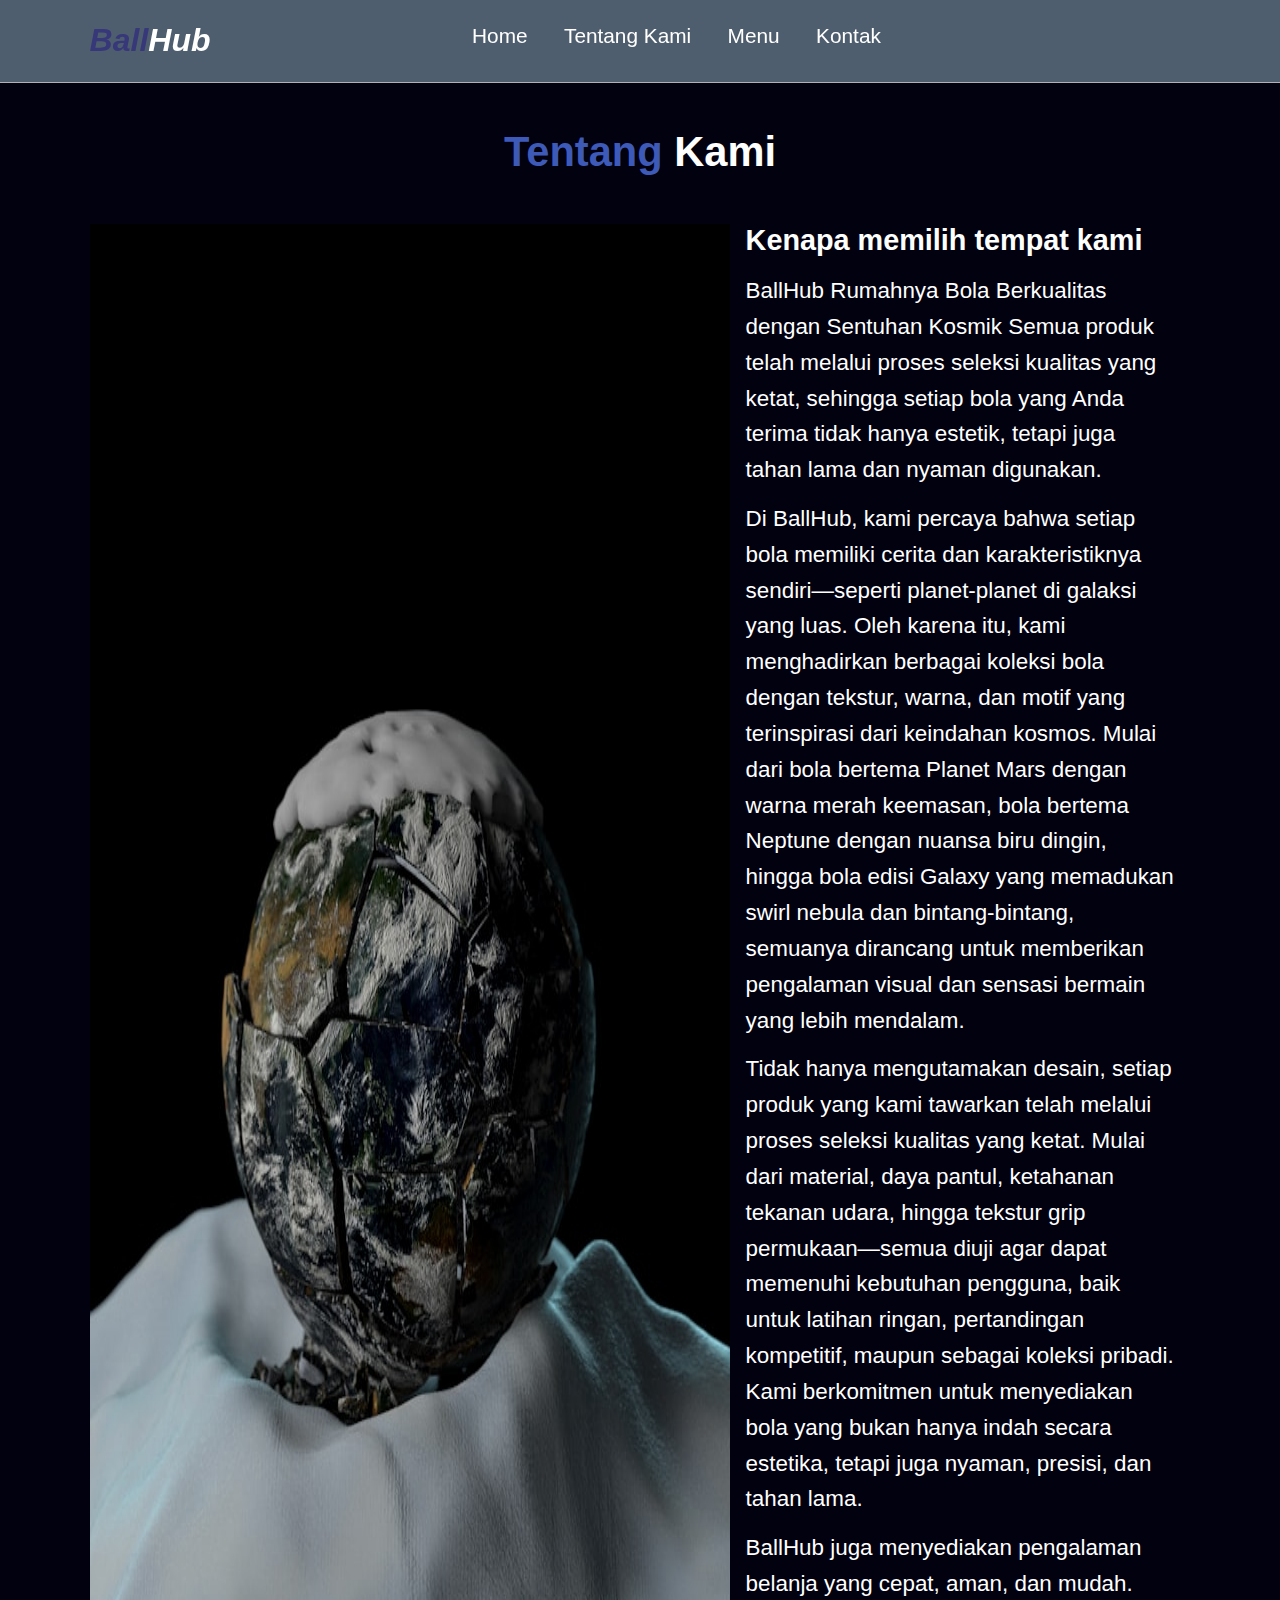
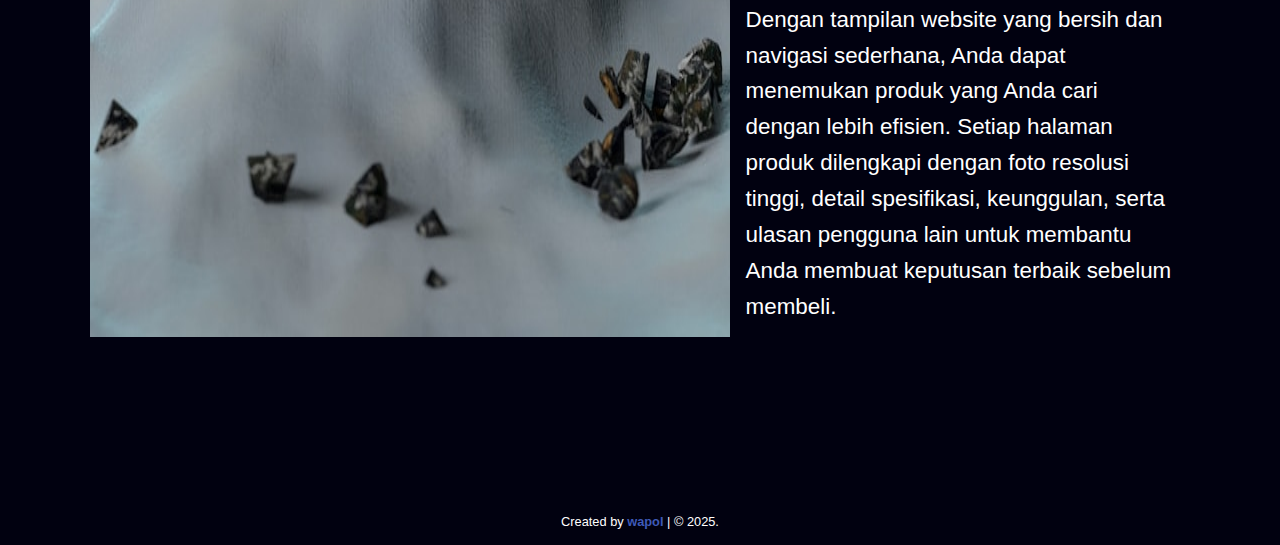
<file: about.html>
<!DOCTYPE html>
<html lang="en">
<head>
  <link rel="stylesheet" href="style.css">
    <meta charset="UTF-8">
    <meta name="viewport" content="width=device-width, initial-scale=1.0">
    <title>Document</title>
</head>
<body>
     <!-- Navbar start -->
    <nav class="navbar">
      <a href="#" class="navbar-logo">Ball<span>Hub</span></a>

      <div class="navbar-nav">
        <a href="index.html">Home</a>
        <a href="about.html">Tentang Kami</a>
        <a href="menu.html">Menu</a>
        <a href="contact.html">Kontak</a>
      </div>

      <div class="navbar-extra">
        <a href="#" id="search"><i data-feather="search"></i></a>
        <a href="#" id="shopping-cart"><i data-feather="shopping-cart"></i></a>
        <a href="#" id="menu"><i data-feather="menu"></i></a>
      </div>
    </nav>
    <!-- Navbar end-->

        <!-- about section str-->
<section id="about" class="about">
    <h2><span>Tentang</span> Kami</h2>

    <div class="row">
        <about-img></about-img>
        <img src="img/yumu-4D-2RL4wutQ-unsplash.jpg" alt="Tentang Kami">
        <div class="content">
            <h3>Kenapa memilih tempat kami</h3>
            <p>BallHub Rumahnya Bola Berkualitas dengan Sentuhan Kosmik Semua produk telah melalui proses seleksi kualitas yang ketat, sehingga setiap bola yang Anda terima tidak hanya estetik, tetapi juga tahan lama dan nyaman digunakan.</p>
            <p>Di BallHub, kami percaya bahwa setiap bola memiliki cerita dan karakteristiknya sendiri—seperti planet-planet di galaksi yang luas. Oleh karena itu, kami menghadirkan berbagai koleksi bola dengan tekstur, warna, dan motif yang terinspirasi dari keindahan kosmos. Mulai dari bola bertema Planet Mars dengan warna merah keemasan, bola bertema Neptune dengan nuansa biru dingin, hingga bola edisi Galaxy yang memadukan swirl nebula dan bintang-bintang, semuanya dirancang untuk memberikan pengalaman visual dan sensasi bermain yang lebih mendalam.</p>
            <p>Tidak hanya mengutamakan desain, setiap produk yang kami tawarkan telah melalui proses seleksi kualitas yang ketat. Mulai dari material, daya pantul, ketahanan tekanan udara, hingga tekstur grip permukaan—semua diuji agar dapat memenuhi kebutuhan pengguna, baik untuk latihan ringan, pertandingan kompetitif, maupun sebagai koleksi pribadi. Kami berkomitmen untuk menyediakan bola yang bukan hanya indah secara estetika, tetapi juga nyaman, presisi, dan tahan lama.</p>
            <p>BallHub juga menyediakan pengalaman belanja yang cepat, aman, dan mudah. Dengan tampilan website yang bersih dan navigasi sederhana, Anda dapat menemukan produk yang Anda cari dengan lebih efisien. Setiap halaman produk dilengkapi dengan foto resolusi tinggi, detail spesifikasi, keunggulan, serta ulasan pengguna lain untuk membantu Anda membuat keputusan terbaik sebelum membeli.</p>
        </div>
    </div>
</section>
    <!-- about section end -->

    <!-- footer start -->
    <footer>
      <div class="socials">
        <a href="#"><i data-feather="instagram"></i></a>
        <a href="#"><i data-feather="twitter"></i></a>
        <a href="#"><i data-feather="facebook"></i></a>
      </div>

      <div class="links">
        <a href="#home"></a>
        <a href="#about"></a>
        <a href="#menu"></a>
        <a href="#contact"></a>
      </div>

      <div class="credit">
        <p>Created by <a href="">wapol</a> | &copy; 2025.</p>
      </div>
    </footer>
    <!-- footer end -->

</body>
</html>
</file>
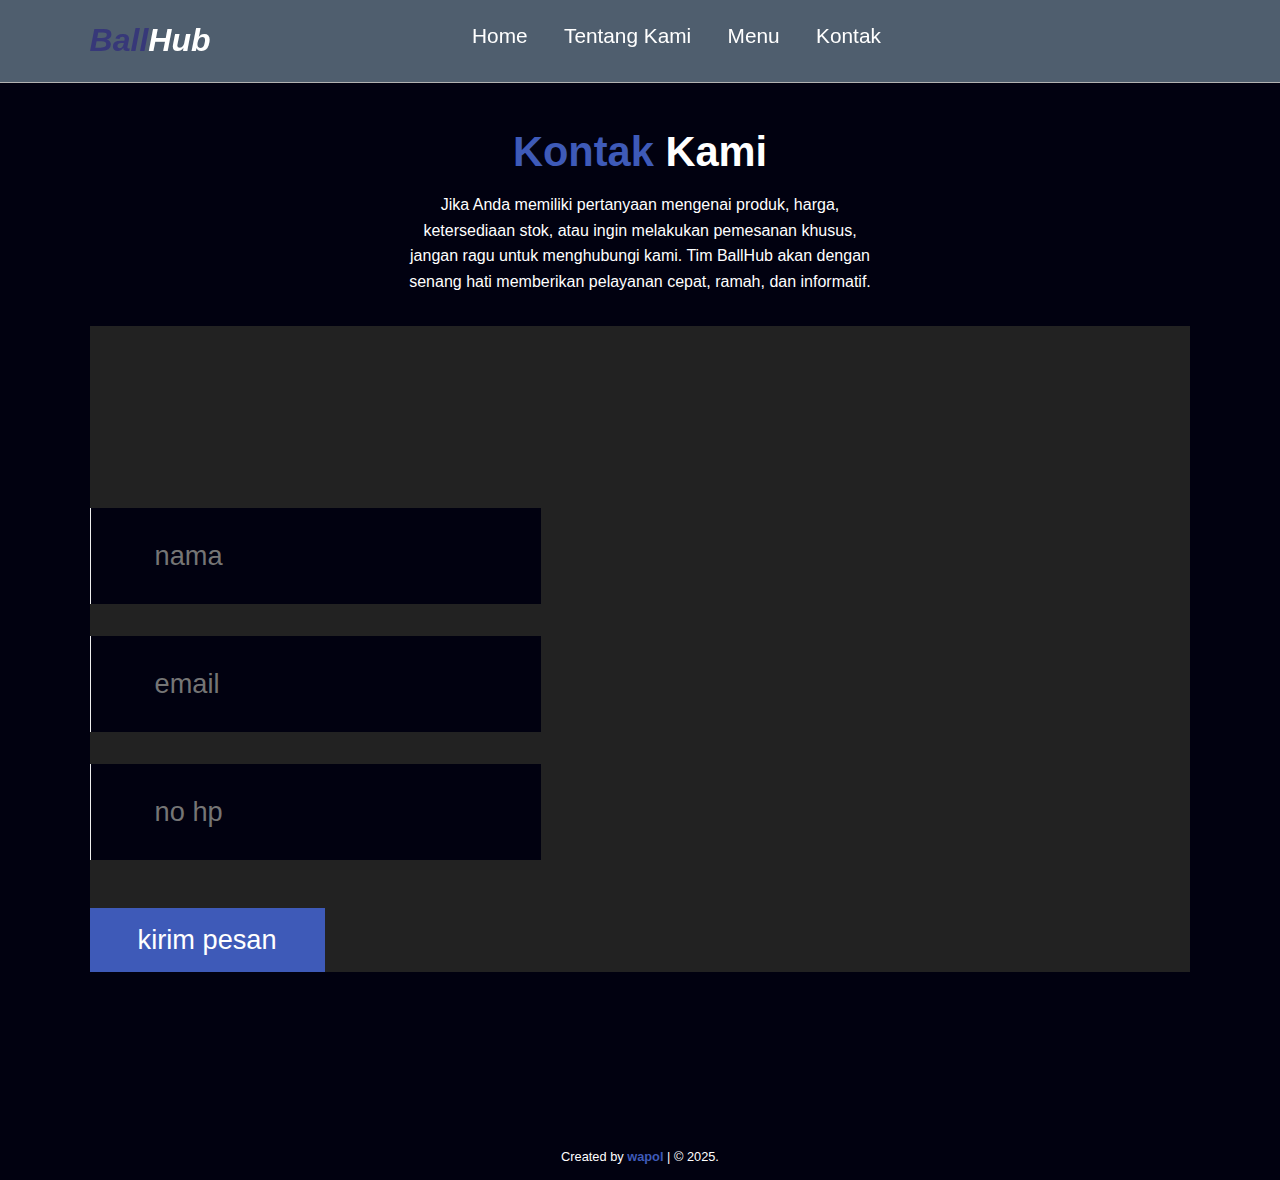
<file: contact.html>
<!DOCTYPE html>
<html lang="en">
<head>
  <link rel="stylesheet" href="style.css">
    <meta charset="UTF-8">
    <meta name="viewport" content="width=device-width, initial-scale=1.0">
    <title>Document</title>
</head>
<body>
     <!-- Navbar start -->
    <nav class="navbar">
      <a href="#" class="navbar-logo">Ball<span>Hub</span></a>

      <div class="navbar-nav">
        <a href="index.html">Home</a>
        <a href="about.html">Tentang Kami</a>
        <a href="menu.html">Menu</a>
        <a href="contact.html">Kontak</a>
      </div>

      <div class="navbar-extra">
        <a href="#" id="search"><i data-feather="search"></i></a>
        <a href="#" id="shopping-cart"><i data-feather="shopping-cart"></i></a>
        <a href="#" id="menu"><i data-feather="menu"></i></a>
      </div>
    </nav>
    <!-- Navbar end-->

  <!-- contack section str -->
    <section id="contact" class="contact">
        <h2><span>Kontak</span> Kami</h2>
        <p>Jika Anda memiliki pertanyaan mengenai produk, harga, ketersediaan stok, atau ingin melakukan pemesanan khusus, jangan ragu untuk menghubungi kami. Tim BallHub akan dengan senang hati memberikan pelayanan cepat, ramah, dan informatif.</p>

        <divc class="row">
            <iframe src="https://www.google.com/maps/embed?pb=!1m18!1m12!1m3!1d3951.5884949166416!2d112.62404777571476!3d-7.93797299208607!2m3!1f0!2f0!3f0!3m2!1i1024!2i768!4f13.1!3m3!1m2!1s0x2dd629e6b8f41bcf%3A0x8b409da605dc7bd9!2sINSTITUT%20ASIA!5e0!3m2!1sid!2sid!4v1763568259210!5m2!1sid!2sid" allowfullscreen="" loading="lazy" referrerpolicy="no-referrer-when-downgrade" class="map"></iframe>

            <form action="">
                <div class="input-group">
                    <i data-feather="user"></i>
                    <input type="text" placeholder="nama">
                </div>
                <div class="input-group">
                    <i data-feather="mail"></i>
                    <input type="text"
                    placeholder="email">
                </div>
                <div class="input-group">
                    <i data-feather="phone"></i>
                    <input type="text"
                    placeholder="no hp">
                </div>
                <button type="submit" class="btn">kirim pesan
                </button>
            </form>

        </div>
     </section>
    <!-- contack section end-->

    <!-- footer start -->
    <footer>
      <div class="socials">
        <a href="#"><i data-feather="instagram"></i></a>
        <a href="#"><i data-feather="twitter"></i></a>
        <a href="#"><i data-feather="facebook"></i></a>
      </div>

      <div class="links">
        <a href="#home"></a>
        <a href="#about"></a>
        <a href="#menu"></a>
        <a href="#contact"></a>
      </div>

      <div class="credit">
        <p>Created by <a href="">wapol</a> | &copy; 2025.</p>
      </div>
    </footer>
    <!-- footer end -->

</body>
</html>
</file>
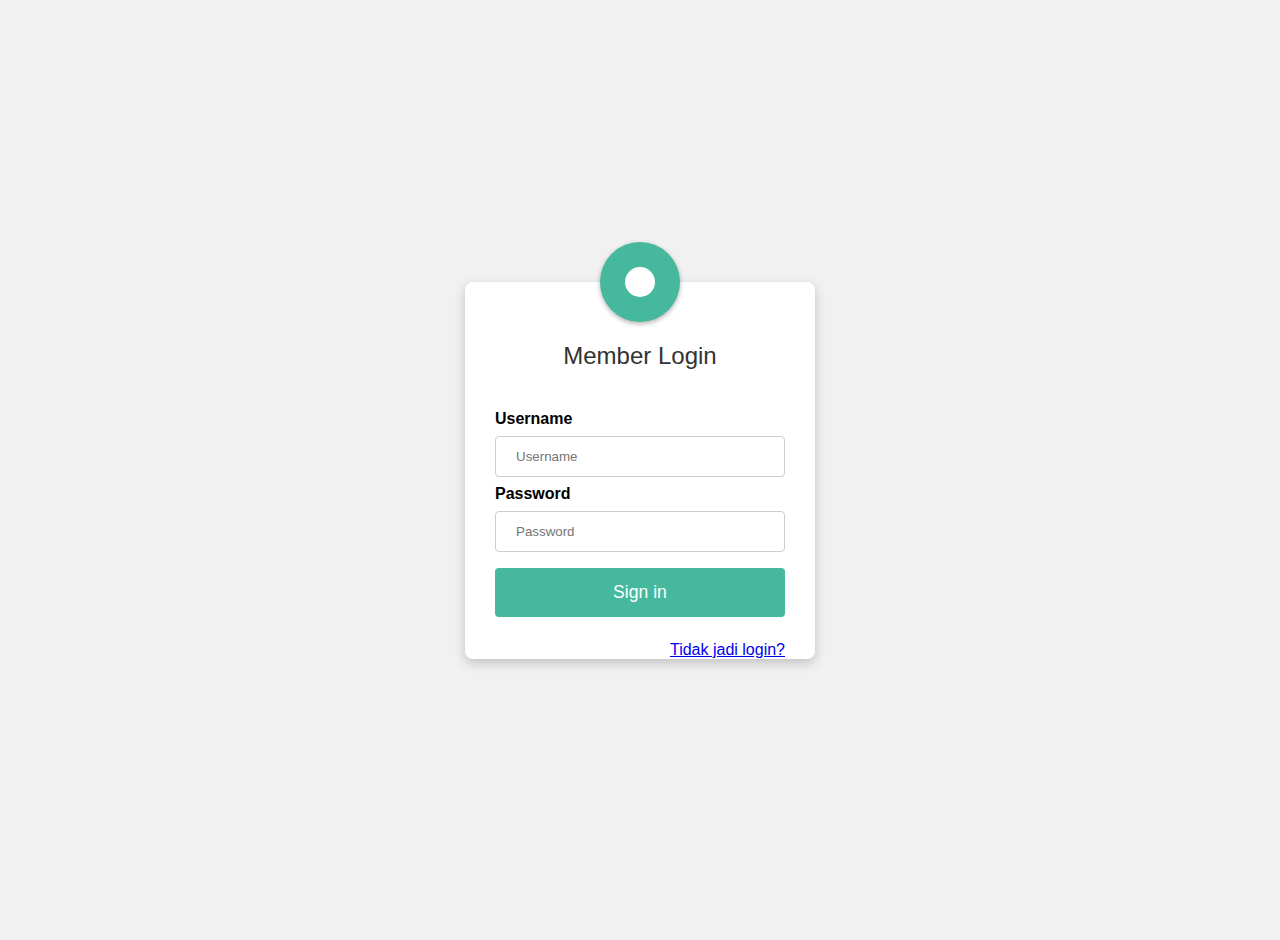
<file: login.html>
<!DOCTYPE html>
<html>

<head>
    <meta name="viewport" content="width=device-width, initial-scale=1">
    <title>Member Login</title>
    <style>
        body {
            font-family: Arial, Helvetica, sans-serif;
            background-color: #f1f1f1;
            display: flex;
            justify-content: center;
            align-items: center;
            min-height: 100vh;
            margin: 0;
            padding: 20px;
        }

        input[type=text],
        input[type=password] {
            width: 100%;
            padding: 12px 20px;
            margin: 8px 0;
            display: inline-block;
            border: 1px solid #ccc;
            box-sizing: border-box;
            border-radius: 4px;
        }

        button {
            background-color: #46b89e;
            color: white;
            padding: 14px 20px;
            margin: 8px 0;
            border: none;
            cursor: pointer;
            width: 100%;
            border-radius: 4px;
            font-size: 1.1em;
            transition: opacity 0.3s;
        }

        button:hover {
            opacity: 0.9;
        }

        .cancelbtn {
            width: auto;
            padding: 10px 18px;
            background-color: #999;
            color: #333;
        }

        .container {
            padding: 20px 30px;
        }

        span.psw {
            float: right;
            padding-top: 16px;
        }

        .login-form-card {
            background-color: #fff;
            width: 350px;
            border-radius: 8px;
            box-shadow: 0 4px 12px rgba(0, 0, 0, 0.2);
            position: relative;
        }

        .close {
            display: none;
        }

        .imgcontainer {
            display: none;
        }

        .login-header {
            text-align: center;
            padding-top: 50px;
            position: relative;
        }

        .icon-circle {
            position: absolute;
            top: -40px;
            left: 50%;
            transform: translateX(-50%);
            width: 80px;
            height: 80px;
            background-color: #46b89e;
            border-radius: 50%;
            display: flex;
            justify-content: center;
            align-items: center;
            box-shadow: 0 2px 5px rgba(0, 0, 0, 0.3);
        }

        .icon-circle .user-icon {

            color: white;
            display: inline-block;
            background-color: white;
            width: 30px;
            height: 30px;
            border-radius: 50%;
        }

        .login-title {
            margin: 10px 0 20px 0;
            color: #333;
            font-size: 1.5em;
            font-weight: normal;
        }

        @media screen and (max-width: 400px) {
            .login-form-card {
                width: 90%;
            }

            span.psw {
                display: block;
                float: none;
                text-align: left;
                padding-top: 8px;
            }

            .container {
                padding: 15px 20px;
            }
        }
    </style>
</head>

<body>

    <form class="login-form-card" action="index.html" method="post">

        <div class="login-header">
            <div class="icon-circle">
                <span class="user-icon"></span>
            </div>
            <h3 class="login-title">Member Login</h3>
        </div>

        <div class="container">
            <label for="uname"><b>Username</b></label>
            <input type="text" placeholder="Username" name="uname" required>

            <label for="psw"><b>Password</b></label>
            <input type="password" placeholder="Password" name="psw" required>

            <button type="submit">Sign in</button>
            <span class="psw"><a href="index.html"> Tidak jadi login?</a></span>
        </div>
    </form>

</body>

</html>
</file>
<file: style.css>
:root {
  --primary: #3e5ab8;
  --bg: #010110;
}

* {
  margin: 0;
  padding: 0;
  box-sizing: border-box;
  outline: none;
  border: none;
  text-decoration: none;
}

html {
  scroll-behavior: smooth;
}

body {
  font-family: "Poppins", sans-serif;
  background-color: var(--bg);
  color: white;
}

/* Navbar */
.navbar {
  display: flex;
  justify-content: space-between;
  align-items: center;
  padding: 1.4rem 7%;
  background-color: rgba(99, 118, 134, 0.8);
  border-bottom: 1px solid #b2b2b2;
  position: fixed;
  top: 0;
  left: 0;
  right: 0;
  z-index: 9999;
}

.navbar .navbar-logo {
  font-size: 2rem;
  font-weight: 700;
  color: #373879;
  font-style: italic;
}

.navbar .navbar-logo span {
  color: #ffffff;
  font-size: inherit;
  font-weight: inherit;
  font-style: inherit;
}

.navbar .navbar-nav a {
  color: #fff;
  display: inline-block;
  font-size: 1.3rem;
  margin: 0 1rem;
}

.navbar .navbar-nav a:hover {
  color: var(--primary);
}

.navbar .navbar-nav a::after {
  content: "";
  display: block;
  padding-bottom: 0.5rem;
  border-bottom: 0.1rem solid var(--primary);
  transform: scaleX(0);
  transition: 0.2s linear;
}

.navbar .navbar-nav a:hover::after {
  transform: scaleX(0.5);
}

.navbar .navbar-extra a {
  color: #fff;
  margin: 0 0.5rem;
}

.navbar .navbar-extra a:hover {
  color: var(--primary);
}

#hamburger-menu {
  display: none;
}

/* hero section */
.hero {
  min-height: 100vh;
  display: flex;
  align-items: center;
  background-image: url(img/tarun-gudipalli-ZO9QyVAYhyk-unsplash.jpg);
  background-repeat: no-repeat;
  background-size: cover;
  background-position: left;
  position: relative;
  width: 100%;
  height: 100%;
  background: linear-gradient();
}

.hero::after {
  content: "";
  display: block;
  position: absolute;
  width: 100%;
  height: 30%;
  bottom: 0;
  background: linear-gradient(
    0deg,
    rgba(1, 1, 3, 1) 8%,
    rgba(255, 255, 255, 0) 50%
  );
}

.hero .content {
  padding: 1.4rem 7%;
  max-width: 60rem;
}

.hero .content h1 {
  font-size: 5em;
  color: #fff;
  text-shadow: 1px 1px 3px rgba(1, 1, 3, 0.5);
  line-height: 1.2;
}

.hero .content h1 span {
  color: var(--primary);
}

.hero .content p {
  font-size: 1.6rem;
  margin-top: 1rem;
  line-height: 1.4;
  font-weight: 100;
  text-shadow: 1px 1px 3px rgba(1, 1, 3, 0.5);
  mix-blend-mode: difference;
}

.hero .content .cta {
  margin-top: 1rem;
  display: inline-block;
  padding: 1rem 3rem;
  font-size: 1.4rem;
  color: #fff;
  background-color: var(--primary);
  border-radius: 0.5rem;
  box-shadow: 1px 1px 3px rgba(1, 1, 3, 0.5);
}

.about,
.menu,
.contact {
  padding: 8rem 7% 1.4rem;
}

.about h2,
.menu h2,
.contact h2 {
  text-align: center;
  font-size: 2.6rem;
  margin-bottom: 3rem;
}

.about h2 span,
.menu h2 span,
.contact {
  color: var(--primary);
}

.about .row {
  display: flex;
}

.about .row .about-img {
  flex: 1 1 45rem;
}

.about .row .about-img img {
  width: 100%;
}

.about .row .content {
  flex: 1 1 35rem;
  padding: 0 1rem;
}

.about .row .content h3 {
  font-size: 1.8rem;
  margin-bottom: 1rem;
}

.about .row .content p {
  margin-bottom: 0.8rem;
  font-size: 1.4rem;
  font-weight: 100;
  line-height: 1.6;
}

/* menu section */
.menu h2,
.contact h2 {
  margin-bottom: 1rem;
}
.menu p,
.contact p {
  text-align: center;
  max-width: 30rem;
  margin: auto;
  font-weight: 100;
  line-height: 1.6;
}

.menu .row {
  display: flex;
  flex-wrap: wrap;
  margin-top: 5rem;
  justify-content: center;
}

.menu .row .menu-card {
  text-align: center;
  padding-bottom: 4rem;
  margin: 10px;
}

.menu .row .menu-card img {
  border-radius: 50%;
  width: 200px;
}

.menu .row .menu-card .menu-car-title {
  margin-top: 1rem auto 0.5rem;
}

/* contack section */
.contact .row {
  display: flex;
  margin-top: 2rem;
  background-color: #222;
  flex-wrap: wrap;
}

.contact .row .map {
  flex: 1 1 45rem;
  width: 100%;
  object-fit: cover;
}

.contact .row .form {
  flex: 1 1 45rem;
  padding: 5rem 2rem;
  text-align: center;
}

.contact p {
  color: #fff;
}

.contact h2 {
  color: #fff;
}

.contact span {
  color: var(--primary);
}

.contact .row form .input-group {
  display: flex;
  align-items: center;
  margin-top: 2rem;
  background-color: var(--bg);
  border-left: 1px solid #eee;
  padding-left: 2rem;
}

.contact .row form .input-group input {
  width: 100%;
  padding: 2rem;
  font-size: 1.7rem;
  background: none;
  color: #fff;
}

.contact .row form .btn {
  margin-top: 3rem;
  display: inline-block;
  padding: 1rem 3rem;
  font-size: 1.7rem;
  color: #fff;
  background-color: var(--primary);
  cursor: pointer;
}

/* footer */
footer {
  background-color: var(--bg);
  text-align: center;
  padding: 1rem 0.3rem;
  margin-top: 3rem;
}

footer .socials {
  padding: 1rem 0;
}

footer .socials a {
  color: #fff;
  margin: 1rem;
}

footer .socials a::hover footer .links a::hover {
  color: var(--bg);
}
footer .links {
  margin-bottom: 1.4rem;
}

footer .links a {
  color: #fff;
  padding: 0.7rem 1rem;
}

footer .credit {
  font-size: 0.8rem;
}

footer .credit a {
  color: var(--primary);
  font-weight: 700;
}
</file>
